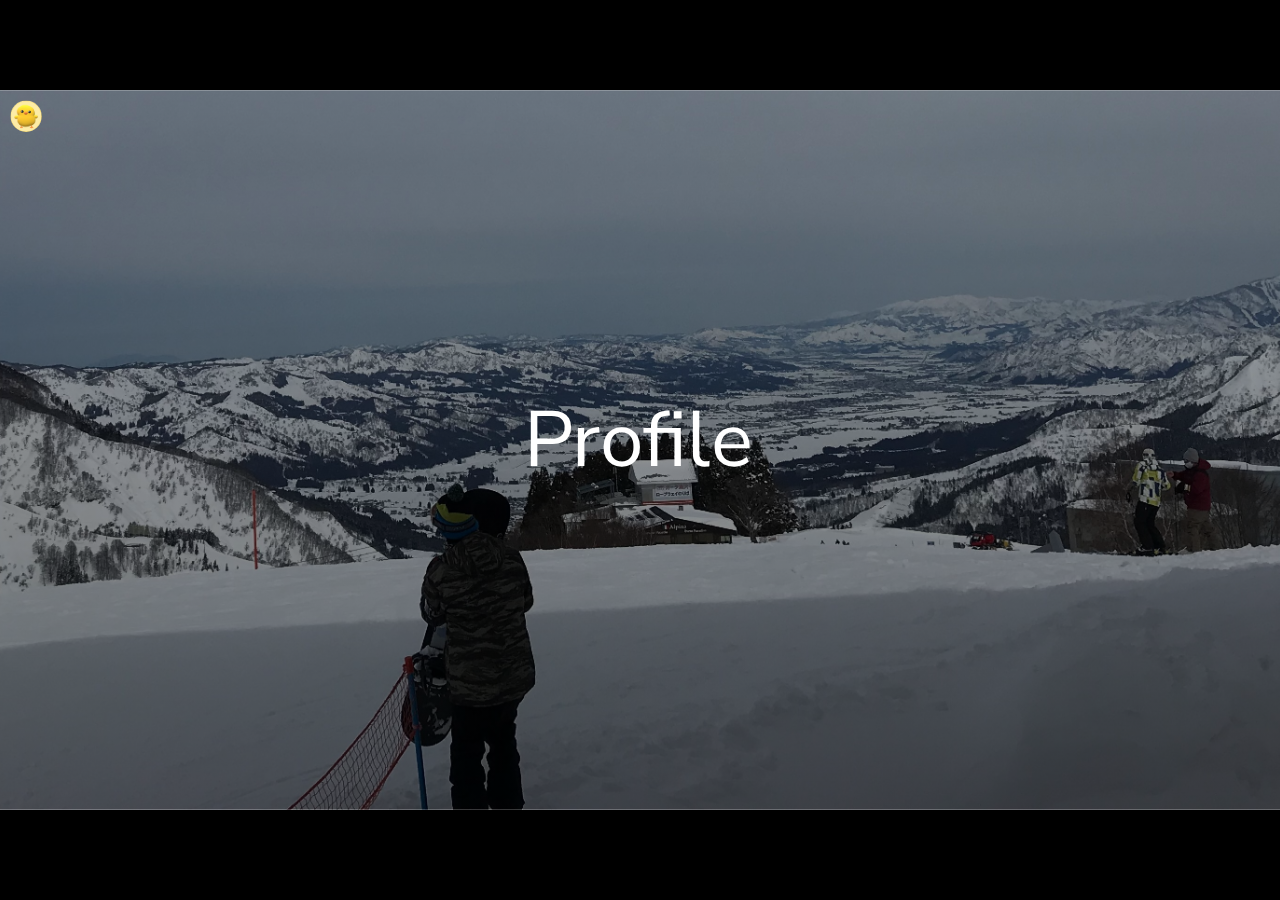
<file: index.html>
<!DOCTYPE html>
<html lang="en">
<head>
  <meta charset="UTF-8">
  <meta name="viewport" content="width=device-width, initial-scale=1.0">
  <link rel="icon" href="https://cdn.jsdelivr.net/gh/slidevjs/slidev/assets/favicon.png">
<link rel="stylesheet" href="https://fonts.googleapis.com/css2?family=Avenir+Next:wght@200;400;600&family=Nunito+Sans:wght@200;400;600&family=Fira+Code:wght@200;400;600&display=swap" type="text/css">
  <script type="module" crossorigin src="/assets/index.9cc3c3b9.js"></script>
  <link rel="modulepreload" href="/assets/vendor.2c107b5b.js">
  <link rel="stylesheet" href="/assets/vendor.58c1e8c7.css">
</head>
<body>
  <div id="app"></div>
  
  
</body>
</html>
</file>
<file: assets/vendor.58c1e8c7.css>
#slide-container{overflow:hidden;position:relative}#slide-content{--tw-bg-opacity: 1;background-color:rgba(255,255,255,var(--tw-bg-opacity));--tw-text-opacity: 1;color:rgba(24,24,24,var(--tw-text-opacity));overflow:hidden;position:relative;position:absolute;left:50%;top:50%}.dark #slide-content{--tw-bg-opacity: 1;background-color:rgba(18,18,18,var(--tw-bg-opacity));--tw-text-opacity: 1;color:rgba(221,221,221,var(--tw-text-opacity))}.slides-overview{position:fixed;left:0px;right:0px;top:0px;backdrop-filter:blur(5px);height:100vh;height:calc(var(--vh, 1vh) * 100)}.slidev-info-dialog{max-width:37.5rem;padding:1rem!important}input[data-v-64168dda]::-webkit-outer-spin-button,input[data-v-64168dda]::-webkit-inner-spin-button{-webkit-appearance:none;margin:0}input[type=number][data-v-64168dda]{-moz-appearance:textfield}.select-list[data-v-00f5edb7]{padding-top:.5rem;padding-bottom:.5rem}.item[data-v-00f5edb7]:hover{--tw-bg-opacity: 1;background-color:rgba(156,163,175,var(--tw-bg-opacity));--tw-bg-opacity: .1}.item[data-v-00f5edb7]{border-radius:.25rem;cursor:default;display:-webkit-box;display:-ms-flexbox;display:-webkit-flex;display:flex;padding:.25rem 1rem;white-space:nowrap}.item svg[data-v-00f5edb7]{margin-right:.25rem;margin-left:-.5rem;margin-top:auto;margin-bottom:auto}.title[data-v-00f5edb7]{font-size:.75rem;line-height:1rem;opacity:.5;padding:.25rem 1.75rem;text-transform:uppercase;letter-spacing:.1em}#chick{border-radius:50%}.slidev-layout.end[data-v-4bd85f04]{--tw-bg-opacity: 1;background-color:rgba(0,0,0,var(--tw-bg-opacity));display:-ms-grid;display:grid;place-content:center;height:100%;font-size:1.25rem;line-height:1.75rem;text-align:center;--tw-text-opacity: 1;color:rgba(255,255,255,var(--tw-text-opacity));--tw-text-opacity: .85;letter-spacing:.1em;-webkit-user-select:none;-moz-user-select:none;-ms-user-select:none;user-select:none}.slidev-layout ul[data-v-435a2978]{margin-top:40px}.slidev-layout li[data-v-435a2978]{font-size:22px}.slidev-layout li+li[data-v-435a2978]{margin-top:8px}.slidev-layout ul[data-v-4528bd97]{margin-top:40px}.slidev-layout li[data-v-4528bd97]{font-size:22px}.slidev-layout li+li[data-v-4528bd97]{margin-top:8px}.slidev-layout[data-v-29d27bad]{display:flex;justify-content:center;align-items:center}*,:before,:after{-webkit-box-sizing:border-box;box-sizing:border-box;border-width:0;border-style:solid;border-color:#e5e7eb}*{--tw-ring-inset: var(--tw-empty, );--tw-ring-offset-width: 0px;--tw-ring-offset-color: #fff;--tw-ring-color: rgba(59, 130, 246, .5);--tw-ring-offset-shadow: 0 0 #0000;--tw-ring-shadow: 0 0 #0000;--tw-shadow: 0 0 #0000}:root{-moz-tab-size:4;-o-tab-size:4;tab-size:4}:-moz-focusring{outline:1px dotted ButtonText}:-moz-ui-invalid{box-shadow:none}::moz-focus-inner{border-style:none;padding:0}::-webkit-inner-spin-button,::-webkit-outer-spin-button{height:auto}::-webkit-search-decoration{-webkit-appearance:none}::-webkit-file-upload-button{-webkit-appearance:button;font:inherit}[type=search]{-webkit-appearance:textfield;outline-offset:-2px}abbr[title]{-webkit-text-decoration:underline dotted;text-decoration:underline dotted}a{color:inherit;text-decoration:inherit}body{margin:0;font-family:inherit;line-height:inherit}b,strong{font-weight:bolder}button,input,optgroup,select,textarea{font-family:inherit;font-size:100%;line-height:1.15;margin:0;padding:0;line-height:inherit;color:inherit}button,select{text-transform:none}button,[type=button],[type=reset],[type=submit]{-webkit-appearance:button}blockquote,dl,dd,h1,h2,h3,h4,h5,h6,hr,figure,p,pre{margin:0}button{background-color:transparent;background-image:none}button,[role=button]{cursor:pointer}code,kbd,samp,pre{font-size:1em}fieldset{margin:0;padding:0}html{-webkit-text-size-adjust:100%;font-family:Avenir Next,Nunito Sans,ui-sans-serif,system-ui,-apple-system,BlinkMacSystemFont,Segoe UI,Roboto,Helvetica Neue,Arial,Noto Sans,sans-serif,"Apple Color Emoji","Segoe UI Emoji",Segoe UI Symbol,"Noto Color Emoji";line-height:1.5}hr{height:0;color:inherit;border-top-width:1px}h1,h2,h3,h4,h5,h6{font-size:inherit;font-weight:inherit}img{border-style:solid}input::placeholder{opacity:1;color:#9ca3af}input::webkit-input-placeholder{opacity:1;color:#9ca3af}input::-moz-placeholder{opacity:1;color:#9ca3af}input:-ms-input-placeholder{opacity:1;color:#9ca3af}input::-ms-input-placeholder{opacity:1;color:#9ca3af}img,svg,video,canvas,audio,iframe,embed,object{display:block;vertical-align:middle}img,video{max-width:100%;height:auto}legend{padding:0}ol,ul{list-style:none;margin:0;padding:0}progress{vertical-align:baseline}pre,code,kbd,samp{font-family:Fira Code,ui-monospace,SFMono-Regular,Menlo,Monaco,Consolas,Liberation Mono,Courier New,monospace}small{font-size:80%}sub,sup{font-size:75%;line-height:0;position:relative;vertical-align:baseline}sub{bottom:-.25em}sup{top:-.5em}summary{display:list-item}table{text-indent:0;border-color:inherit;border-collapse:collapse}textarea{resize:vertical}textarea::placeholder{opacity:1;color:#9ca3af}textarea::webkit-input-placeholder{opacity:1;color:#9ca3af}textarea::-moz-placeholder{opacity:1;color:#9ca3af}textarea:-ms-input-placeholder{opacity:1;color:#9ca3af}textarea::-ms-input-placeholder{opacity:1;color:#9ca3af}.prose{color:inherit;max-width:65ch;font-size:1rem;line-height:1.75}.prose [class~=lead]{color:#4b5563;font-size:1.25em;line-height:1.6;margin-top:1.2em;margin-bottom:1.2em}.prose a{color:inherit;text-decoration:underline;font-weight:500}.prose strong{color:inherit;font-weight:600}.prose ol[type=A]{--list-counter-style: upper-alpha}.prose ol[type=a]{--list-counter-style: lower-alpha}.prose ol[type="A s"]{--list-counter-style: upper-alpha}.prose ol[type="a s"]{--list-counter-style: lower-alpha}.prose ol[type=I]{--list-counter-style: upper-roman}.prose ol[type=i]{--list-counter-style: lower-roman}.prose ol[type="I s"]{--list-counter-style: upper-roman}.prose ol[type="i s"]{--list-counter-style: lower-roman}.prose ol[type="1"]{--list-counter-style: decimal}.prose ol>li{position:relative;padding-left:1.75em}.prose ol>li:before{content:counter(list-item,var(--list-counter-style, decimal)) ".";position:absolute;font-weight:400;color:#6b7280;left:0}.prose ul>li{position:relative;padding-left:1.75em}.prose ul>li:before{content:"";position:absolute;background-color:#d1d5db;border-radius:50%;width:.375em;height:.375em;top:.6875em;left:.25em}.prose hr{border-color:#e5e7eb;margin-top:3em;margin-bottom:3em}.prose blockquote{font-weight:500;font-style:italic;color:inherit;border-left-width:.25rem;border-color:#e5e7eb;quotes:"\201c""\201d""\2018""\2019";margin-top:1.6em;margin-bottom:1.6em;padding-left:1em}.prose blockquote p:first-of-type:before{content:open-quote}.prose blockquote p:last-of-type:after{content:close-quote}.prose h1{color:inherit;font-weight:800;font-size:2.25em;margin-top:0;margin-bottom:.8888889em;line-height:1.1111111}.prose h2{color:inherit;font-weight:700;font-size:1.5em;margin-top:2em;margin-bottom:1em;line-height:1.3333333}.prose h3{color:inherit;font-weight:600;font-size:1.25em;margin-top:1.6em;margin-bottom:.6em;line-height:1.6}.prose h4{color:inherit;font-weight:600;margin-top:1.5em;margin-bottom:.5em;line-height:1.5}.prose figure figcaption{color:#6b7280;font-size:.875em;line-height:1.4285714;margin-top:.8571429em}.prose code{color:inherit;font-weight:600;font-size:.875em}.prose code:before{content:"`"}.prose code:after{content:"`"}.prose a code{color:#111827}.prose pre{color:#e5e7eb;background-color:#1f2937;overflow-x:auto;font-size:.875em;line-height:1.7142857;margin-top:1.7142857em;margin-bottom:1.7142857em;border-radius:.375rem;padding:.8571429em 1.1428571em}.prose pre code{background-color:transparent;border-width:0;border-radius:0;padding:0;font-weight:400;color:inherit;font-size:inherit;font-family:inherit;line-height:inherit}.prose pre code:before{content:none}.prose pre code:after{content:none}.prose table{width:100%;table-layout:auto;text-align:left;margin-top:2em;margin-bottom:2em;font-size:.875em;line-height:1.7142857}.prose thead{color:#111827;font-weight:600;border-bottom-width:1px;border-bottom-color:#d1d5db}.prose thead th{vertical-align:bottom;padding-right:.5714286em;padding-bottom:.5714286em;padding-left:.5714286em}.prose tbody tr{border-bottom-width:1px;border-bottom-color:#e5e7eb}.prose tbody tr:last-child{border-bottom-width:0}.prose tbody td{vertical-align:top;padding:.5714286em}.prose p{margin-top:1.25em;margin-bottom:1.25em}.prose img{margin-top:2em;margin-bottom:2em}.prose video{margin-top:2em;margin-bottom:2em}.prose figure{margin-top:2em;margin-bottom:2em}.prose figure>*{margin-top:0;margin-bottom:0}.prose h2 code{font-size:.875em}.prose h3 code{font-size:.9em}.prose ol,.prose ul{margin-top:1.25em;margin-bottom:1.25em;list-style-type:none}.prose li{margin-top:.5em;margin-bottom:.5em}.prose>ul>li p{margin-top:.75em;margin-bottom:.75em}.prose>ul>li>*:first-child{margin-top:1.25em}.prose>ul>li>*:last-child{margin-bottom:1.25em}.prose>ol>li>*:first-child{margin-top:1.25em}.prose>ol>li>*:last-child{margin-bottom:1.25em}.prose ul ul,.prose ul ol,.prose ol ul,.prose ol ol{margin-top:.75em;margin-bottom:.75em}.prose hr+*{margin-top:0}.prose h2+*{margin-top:0}.prose h3+*{margin-top:0}.prose h4+*{margin-top:0}.prose thead th:first-child{padding-left:0}.prose thead th:last-child{padding-right:0}.prose tbody td:first-child{padding-left:0}.prose tbody td:last-child{padding-right:0}.prose>:first-child{margin-top:0}.prose>:last-child{margin-bottom:0}.prose b,.prose em{color:inherit}.bg-main{--tw-bg-opacity: 1;background-color:rgba(255,255,255,var(--tw-bg-opacity));--tw-text-opacity: 1;color:rgba(24,24,24,var(--tw-text-opacity))}.dark .bg-main{--tw-bg-opacity: 1;background-color:rgba(18,18,18,var(--tw-bg-opacity));--tw-text-opacity: 1;color:rgba(221,221,221,var(--tw-text-opacity))}:root{--slidev-code-background: rgba(125,125,125,.03);--slidev-code-font-family: "Fira Code",ui-monospace,SFMono-Regular,Menlo,Monaco,Consolas,"Liberation Mono","Courier New",monospace;--slidev-code-padding: 8px;--slidev-code-font-size: 12px;--slidev-code-line-height: 18px;--slidev-code-radius: 4px;--slidev-code-margin: 4px 0;--slidev-slide-container-background: black;--slidev-controls-foreground: white}html,body,#app,#page-root{padding:0;margin:0;width:100%;height:100vh;height:calc(var(--vh, 1vh) * 100);overflow:hidden}html{background:transparent}.icon-btn{cursor:pointer;display:inline-block;outline:2px solid transparent!important;outline-offset:2px!important;-webkit-user-select:none;-moz-user-select:none;-ms-user-select:none;user-select:none;border-radius:.25rem;opacity:.75;padding:.5rem;vertical-align:middle;-webkit-transition-property:background-color,border-color,color,fill,stroke,opacity,-webkit-box-shadow,-webkit-transform,filter,backdrop-filter;-o-transition-property:background-color,border-color,color,fill,stroke,opacity,box-shadow,transform,filter,backdrop-filter;transition-property:background-color,border-color,color,fill,stroke,opacity,box-shadow,-webkit-box-shadow,transform,-webkit-transform,filter,backdrop-filter;-webkit-transition-timing-function:cubic-bezier(.4,0,.2,1);-o-transition-timing-function:cubic-bezier(.4,0,.2,1);transition-timing-function:cubic-bezier(.4,0,.2,1);-webkit-transition-duration:.15s;-o-transition-duration:.15s;transition-duration:.15s;-webkit-transition-duration:.2s;-o-transition-duration:.2s;transition-duration:.2s}.icon-btn:hover{--tw-bg-opacity: 1;background-color:rgba(156,163,175,var(--tw-bg-opacity));--tw-bg-opacity: .1;opacity:1}.icon-btn.shallow{opacity:.3}.icon-btn.active{opacity:1}.icon-btn.disabled{opacity:.25;pointer-events:none}.slidev-vclick-target{-webkit-transition-property:opacity;-o-transition-property:opacity;transition-property:opacity;-webkit-transition-timing-function:cubic-bezier(.4,0,.2,1);-o-transition-timing-function:cubic-bezier(.4,0,.2,1);transition-timing-function:cubic-bezier(.4,0,.2,1);-webkit-transition-duration:.15s;-o-transition-duration:.15s;transition-duration:.15s;-webkit-transition-duration:.1s;-o-transition-duration:.1s;transition-duration:.1s}.slidev-vclick-hidden{opacity:0!important;pointer-events:none!important}.slidev-vclick-fade{opacity:.5}.slidev-icon{display:inline-block;vertical-align:sub;line-height:1em}html.dark .shiki-light{display:none}html:not(.dark) .shiki-dark{display:none}.slidev-code{font-family:var(--slidev-code-font-family)!important;padding:var(--slidev-code-padding)!important;font-size:var(--slidev-code-font-size)!important;line-height:var(--slidev-code-line-height)!important;border-radius:var(--slidev-code-radius)!important;margin:var(--slidev-code-margin)!important;overflow:auto}.slidev-code .line.dishonored{opacity:.3}.shiki-container{display:-webkit-box;display:-ms-flexbox;display:-webkit-flex;display:flex;-webkit-box-orient:vertical;-webkit-box-direction:normal;-ms-flex-direction:column;-webkit-flex-direction:column;flex-direction:column;position:relative}.shiki-container>.shiki{height:100%}.slidev-code-line-numbers .slidev-code code{counter-reset:step;counter-increment:step 0}.slidev-code-line-numbers .slidev-code code .line:before{content:counter(step);counter-increment:step;display:inline-block;margin-right:1.5rem;text-align:right;--tw-text-opacity: 1;color:rgba(156,163,175,var(--tw-text-opacity));width:1rem}.dark .slidev-code-line-numbers .slidev-code code .line:before{--tw-text-opacity: 1;color:rgba(75,85,99,var(--tw-text-opacity))}.katex,.katex :after,.katex :before{border-color:currentColor}.CodeMirror pre.CodeMirror-placeholder{opacity:.4}.slidev-layout{height:100%;font-size:1.1rem;line-height:1;padding:2.5rem 3.5rem}.slidev-layout pre,.slidev-layout code{-webkit-user-select:text;-moz-user-select:text;-ms-user-select:text;user-select:text}.slidev-layout h1{font-size:2.25rem;line-height:2.5rem;margin-bottom:1rem;margin-left:-.05em}.slidev-layout h2{font-size:1.875rem;line-height:2.25rem}.slidev-layout h3{font-size:1.5rem;line-height:2rem}.slidev-layout h4{font-size:1.25rem;line-height:1.75rem}.slidev-layout h5{font-size:1rem;line-height:1.5rem}.slidev-layout h6{font-weight:500;font-size:.875rem;line-height:1.25rem;margin-left:-.05em;padding-top:.25rem;text-transform:uppercase;letter-spacing:.1em}.slidev-layout h6:not(.opacity-100){opacity:.4}.slidev-layout p{line-height:1.5rem;margin-top:1rem;margin-bottom:1rem}.slidev-layout ul{list-style:square}.slidev-layout ol{list-style:decimal}.slidev-layout li{line-height:1.8em;margin-left:1.1em;padding-left:.2em}.slidev-layout blockquote{background-color:var(--prism-background);border-color:var(--slidev-theme-primary);border-radius:.25rem;border-left-width:1px;font-size:.875rem;line-height:1.25rem;padding:.25rem .5rem;color:var(--prism-foreground)}.slidev-layout blockquote>*{margin-top:0;margin-bottom:0}.slidev-layout table{width:100%}.slidev-layout tr{--tw-border-opacity: 1;border-color:rgba(156,163,175,var(--tw-border-opacity));--tw-border-opacity: .2;border-bottom-width:1px}.slidev-layout th{font-weight:400;text-align:left}.slidev-layout a{border-color:currentColor;border-style:dashed;border-bottom-width:1px}.slidev-layout a:hover{border-style:solid;color:var(--slidev-theme-primary)}.slidev-layout td,.slidev-layout th{padding:.75rem .5rem}.slidev-layout b,.slidev-layout strong{font-weight:600}.slidev-layout kbd{--tw-border-opacity: 1;border-color:rgba(156,163,175,var(--tw-border-opacity));--tw-border-opacity: .2;border-radius:.25rem;border-width:1px;border-bottom-width:2px;--tw-bg-opacity: 1;background-color:rgba(156,163,175,var(--tw-bg-opacity));--tw-bg-opacity: .05;font-family:Fira Code,ui-monospace,SFMono-Regular,Menlo,Monaco,Consolas,Liberation Mono,Courier New,monospace;font-size:.75rem;line-height:1rem;padding:.125rem .25rem}.slidev-layout h1+p{margin-top:-.5rem;margin-bottom:1rem;opacity:.5}.slidev-layout p+h2,.slidev-layout ul+h2,.slidev-layout table+h2{margin-top:2.5rem}.slidev-layout h1{font-size:2.25rem;line-height:2.5rem;margin-bottom:1rem;margin-left:-.05em}.slidev-layout h2{font-size:1.875rem;line-height:2.25rem}.slidev-layout h3{font-size:1.5rem;line-height:2rem}.slidev-layout h4{font-size:1.25rem;line-height:1.75rem}.slidev-layout h5{font-size:1rem;line-height:1.5rem}.slidev-layout h6{font-weight:500;font-size:.875rem;line-height:1.25rem;margin-left:-.05em;padding-top:.25rem;text-transform:uppercase;letter-spacing:.1em}.slidev-layout h6:not(.opacity-100){opacity:.4}.slidev-layout.cover,.slidev-layout.intro{display:-ms-grid;display:grid;height:100%}.slidev-layout.cover h1,.slidev-layout.intro h1{font-size:3.75rem;line-height:1;line-height:5rem}.slidev-layout.fact{display:-ms-grid;display:grid;height:100%;text-align:center}.slidev-layout.fact h1{font-weight:700;font-size:6rem;line-height:1}.slidev-layout.fact h1+p{font-weight:700;font-size:1.5rem;line-height:2rem}.slidev-layout.statement{display:-ms-grid;display:grid;height:100%;text-align:center}.slidev-layout.statement h1{font-weight:700;font-size:3.75rem;line-height:1}.slidev-layout.quote{display:-ms-grid;display:grid;height:100%}.slidev-layout.quote h1+p{margin-top:.5rem}.slidev-layout.section h1{font-weight:500;font-size:3.75rem;line-height:1;line-height:5rem}:root{--prism-scheme: light;--prism-foreground: #6e6e6e;--prism-background: #f4f4f4;--prism-comment: #a8a8a8;--prism-string: #555555;--prism-literal: #333333;--prism-keyword: #000000;--prism-function: #4f4f4f;--prism-deleted: #333333;--prism-class: #333333;--prism-builtin: #757575;--prism-property: #333333;--prism-namespace: #4f4f4f;--prism-punctuation: #ababab;--prism-decorator: var(--prism-class);--prism-operator: var(--prism-punctuation);--prism-number: var(--prism-literal);--prism-boolean: var(--prism-literal);--prism-variable: var(--prism-literal);--prism-constant: var(--prism-literal);--prism-symbol: var(--prism-literal);--prism-interpolation: var(--prism-literal);--prism-selector: var(--prism-keyword);--prism-keyword-control: var(--prism-keyword);--prism-regex: var(--prism-string);--prism-json-property: var(--prism-property);--prism-inline-background: var(--prism-background);--prism-comment-style: italic;--prism-url-decoration: underline;--prism-line-number: #a5a5a5;--prism-line-number-gutter: #333333;--prism-line-highlight-background: #eeeeee;--prism-selection-background: #aaaaaa;--prism-marker-color: var(--prism-foreground);--prism-marker-opacity: .4;--prism-marker-font-size: .8em;--prism-font-size: 1em;--prism-line-height: 1.5em;--prism-font-family: monospace;--prism-inline-font-size: var(--prism-font-size);--prism-block-font-size: var(--prism-font-size);--prism-tab-size: 2;--prism-block-padding-x: 1em;--prism-block-padding-y: 1em;--prism-block-margin-x: 0;--prism-block-margin-y: .5em;--prism-block-radius: .3em;--prism-inline-padding-x: .3em;--prism-inline-padding-y: .1em;--prism-inline-radius: .3em;--cm-scheme: light;--cm-foreground: #6e6e6e;--cm-background: #f4f4f4;--cm-comment: #a8a8a8;--cm-string: #555555;--cm-literal: #333333;--cm-keyword: #000000;--cm-function: #4f4f4f;--cm-deleted: #333333;--cm-class: #333333;--cm-builtin: #757575;--cm-property: #333333;--cm-namespace: #4f4f4f;--cm-punctuation: #ababab;--cm-decorator: var(--cm-class);--cm-operator: var(--cm-punctuation);--cm-number: var(--cm-literal);--cm-boolean: var(--cm-literal);--cm-variable: var(--cm-literal);--cm-constant: var(--cm-literal);--cm-symbol: var(--cm-literal);--cm-interpolation: var(--cm-literal);--cm-selector: var(--cm-keyword);--cm-keyword-control: var(--cm-keyword);--cm-regex: var(--cm-string);--cm-json-property: var(--cm-property);--cm-inline-background: var(--cm-background);--cm-comment-style: italic;--cm-url-decoration: underline;--cm-line-number: #a5a5a5;--cm-line-number-gutter: #333333;--cm-line-highlight-background: #eeeeee;--cm-selection-background: #aaaaaa;--cm-marker-color: var(--cm-foreground);--cm-marker-opacity: .4;--cm-marker-font-size: .8em;--cm-font-size: 1em;--cm-line-height: 1.5em;--cm-font-family: monospace;--cm-inline-font-size: var(--cm-font-size);--cm-block-font-size: var(--cm-font-size);--cm-tab-size: 2;--cm-block-padding-x: 1em;--cm-block-padding-y: 1em;--cm-block-margin-x: 0;--cm-block-margin-y: .5em;--cm-block-radius: .3em;--cm-inline-padding-x: .3em;--cm-inline-padding-y: .1em;--cm-inline-radius: .3em;--cm-scheme: var(--prism-scheme);--cm-foreground: var(--prism-foreground);--cm-background: var(--prism-background);--cm-comment: var(--prism-comment);--cm-string: var(--prism-string);--cm-literal: var(--prism-literal);--cm-keyword: var(--prism-keyword);--cm-function: var(--prism-function);--cm-deleted: var(--prism-deleted);--cm-class: var(--prism-class);--cm-builtin: var(--prism-builtin);--cm-property: var(--prism-property);--cm-namespace: var(--prism-namespace);--cm-punctuation: var(--prism-punctuation);--cm-decorator: var(--prism-decorator);--cm-operator: var(--prism-operator);--cm-number: var(--prism-number);--cm-boolean: var(--prism-boolean);--cm-variable: var(--prism-variable);--cm-constant: var(--prism-constant);--cm-symbol: var(--prism-symbol);--cm-interpolation: var(--prism-interpolation);--cm-selector: var(--prism-selector);--cm-keyword-control: var(--prism-keyword-control);--cm-regex: var(--prism-regex);--cm-json-property: var(--prism-json-property);--cm-inline-background: var(--prism-inline-background);--cm-comment-style: var(--prism-comment-style);--cm-url-decoration: var(--prism-url-decoration);--cm-line-number: var(--prism-line-number);--cm-line-number-gutter: var(--prism-line-number-gutter);--cm-line-highlight-background: var(--prism-line-highlight-background);--cm-selection-background: var(--prism-selection-background);--cm-marker-color: var(--prism-marker-color);--cm-marker-opacity: var(--prism-marker-opacity);--cm-marker-font-size: var(--prism-marker-font-size);--cm-font-size: var(--prism-font-size);--cm-line-height: var(--prism-line-height);--cm-font-family: var(--prism-font-family);--cm-inline-font-size: var(--prism-inline-font-size);--cm-block-font-size: var(--prism-block-font-size);--cm-tab-size: var(--prism-tab-size);--cm-block-padding-x: var(--prism-block-padding-x);--cm-block-padding-y: var(--prism-block-padding-y);--cm-block-margin-x: var(--prism-block-margin-x);--cm-block-margin-y: var(--prism-block-margin-y);--cm-block-radius: var(--prism-block-radius);--cm-inline-padding-x: var(--prism-inline-padding-x);--cm-inline-padding-y: var(--prism-inline-padding-y);--cm-inline-radius: var(--prism-inline-radius);--prism-font-family: var(--slidev-code-font-family);--slidev-code-background: var(--prism-background)}div[class*=language-],pre[class*=language-],code[class*=language-]{font-size:var(--prism-font-size);font-family:var(--prism-font-family);direction:ltr;text-align:left;white-space:pre;word-spacing:normal;word-break:normal;line-height:var(--prism-line-height);-moz-tab-size:var(--prism-tab-size);-o-tab-size:var(--prism-tab-size);tab-size:var(--prism-tab-size);-webkit-hyphens:none;-moz-hyphens:none;-ms-hyphens:none;hyphens:none;color:var(--prism-foreground)!important}div[class*=language-],pre[class*=language-]{font-size:var(--prism-block-font-size);padding:var(--prism-block-padding-y) var(--prism-block-padding-x);margin:var(--prism-block-margin-y) var(--prism-block-margin-x);border-radius:var(--prism-block-radius);overflow:auto;background:var(--prism-background)}:not(pre)>code[class*=language-]{font-size:var(--prism-inline-font-size);padding:var(--prism-inline-padding-y) var(--prism-inline-padding-x);border-radius:var(--prism-inline-radius);background:var(--prism-inline-background)}pre[class*=language-]::selection,pre[class*=language-] ::selection,code[class*=language-]::selection,code[class*=language-] ::selection,pre[class*=language-]::-moz-selection,pre[class*=language-] ::-moz-selection,code[class*=language-]::-moz-selection,code[class*=language-] ::-moz-selection{background:var(--prism-selection-background)}.token.comment,.token.prolog,.token.doctype,.token.cdata{color:var(--prism-comment);font-style:var(--prism-comment-style)}.token.namespace{color:var(--prism-namespace)}.token.interpolation{color:var(--prism-interpolation)}.token.string{color:var(--prism-string)}.token.punctuation{color:var(--prism-punctuation)}.token.operator{color:var(--prism-operator)}.token.keyword.module,.token.keyword.control-flow{color:var(--prism-keyword-control)}.token.url,.token.symbol,.token.inserted{color:var(--prism-symbol)}.token.constant{color:var(--prism-constant)}.token.string.url{text-decoration:var(--prism-url-decoration)}.token.boolean,.language-json .token.boolean{color:var(--prism-boolean)}.token.number,.language-json .token.number{color:var(--prism-number)}.token.variable{color:var(--prism-variable)}.token.keyword{color:var(--prism-keyword)}.token.atrule,.token.attr-value,.token.selector{color:var(--prism-selector)}.token.function{color:var(--prism-function)}.token.deleted{color:var(--prism-deleted)}.token.important,.token.bold{font-weight:700}.token.italic{font-style:italic}.token.class-name{color:var(--prism-class)}.token.tag,.token.builtin{color:var(--prism-builtin)}.token.attr-name,.token.property,.token.entity{color:var(--prism-property)}.language-json .token.property{color:var(--prism-json-property)}.token.regex{color:var(--prism-regex)}.token.decorator,.token.annotation{color:var(--prism-decorator)}.line-numbers .line-numbers-rows{border-right-color:var(--prism-line-number)}.line-numbers-rows>span:before{color:var(--prism-line-number-gutter)}.line-highlight{background:var(--prism-line-highlight-background)}.cm-s-vars.CodeMirror{background-color:var(--cm-background);color:var(--cm-foreground)}.cm-s-vars .CodeMirror-gutters{background:var(--cm-line-number-gutter);color:var(--cm-line-number);border:none}.cm-s-vars .CodeMirror-guttermarker,.cm-s-vars .CodeMirror-guttermarker-subtle,.cm-s-vars .CodeMirror-linenumber{color:var(--cm-line-number)}.cm-s-vars div.CodeMirror-selected,.cm-s-vars.CodeMirror-focused div.CodeMirror-selected{background:var(--cm-selection-background)}.cm-s-vars .CodeMirror-line::selection,.cm-s-vars .CodeMirror-line>span::selection,.cm-s-vars .CodeMirror-line>span>span::selection{background:var(--cm-selection-background)}.cm-s-vars .CodeMirror-line::-moz-selection,.cm-s-vars .CodeMirror-line>span::-moz-selection,.cm-s-vars .CodeMirror-line>span>span::-moz-selection{background:var(--cm-selection-background)}.cm-s-vars .CodeMirror-activeline-background{background:var(--cm-line-highlight-background)}.cm-s-vars .cm-keyword{color:var(--cm-keyword)}.cm-s-vars .cm-operator{color:var(--cm-punctuation)}.cm-s-vars .cm-variable,.cm-s-vars .cm-variable-2,.cm-s-vars .cm-variable-3,.cm-s-vars .cm-type{color:var(--cm-variable)}.cm-s-vars .cm-builtin{color:var(--cm-builtin)}.cm-s-vars .cm-atom{color:var(--cm-literal)}.cm-s-vars .cm-number{color:var(--cm-number)}.cm-s-vars .cm-def{color:var(--cm-decorator)}.cm-s-vars .cm-string,.cm-s-vars .cm-string-2{color:var(--cm-string)}.cm-s-vars .cm-comment{color:var(--cm-comment)}.cm-s-vars .cm-tag{color:var(--cm-property)}.cm-s-vars .cm-meta{color:var(--cm-namespace)}.cm-s-vars .cm-attribute,.cm-s-vars .cm-property{color:var(--cm-property)}.cm-s-vars .cm-qualifier{color:var(--cm-keyword)}.cm-s-vars .cm-error{color:var(--prism-deleted)}.cm-s-vars .CodeMirror-matchingbracket{text-decoration:underline}.cm-s-vars .CodeMirror-cursor{border-left:1px solid currentColor}html:not(.dark){--prism-foreground: #393a34;--prism-background: #f8f8f8;--prism-comment: #a0ada0;--prism-string: #b56959;--prism-literal: #2f8a89;--prism-number: #296aa3;--prism-keyword: #1c6b48;--prism-function: #6c7834;--prism-boolean: #1c6b48;--prism-constant: #a65e2b;--prism-deleted: #a14f55;--prism-class: #2993a3;--prism-builtin: #ab5959;--prism-property: #b58451;--prism-namespace: #b05a78;--prism-punctuation: #8e8f8b;--prism-decorator: #bd8f8f;--prism-regex: #ab5e3f;--prism-json-property: #698c96}html.dark{--prism-foreground: #d4cfbf;--prism-background: #1b1b1b;--prism-comment: #758575;--prism-string: #d48372;--prism-literal: #429988;--prism-keyword: #4d9375;--prism-boolean: #1c6b48;--prism-number: #6394bf;--prism-variable: #c2b36e;--prism-function: #a1b567;--prism-deleted: #a14f55;--prism-class: #54b1bf;--prism-builtin: #e0a569;--prism-property: #dd8e6e;--prism-namespace: #db889a;--prism-punctuation: #858585;--prism-decorator: #bd8f8f;--prism-regex: #ab5e3f;--prism-json-property: #6b8b9e;--prism-line-number: #888888;--prism-line-number-gutter: #eeeeee;--prism-line-highlight-background: #444444;--prism-selection-background: #444444}:not(pre)>code{font-size:.9em;background:var(--prism-background);border-radius:.25rem;font-weight:300;padding-top:.125rem;padding-bottom:.125rem}:not(pre)>code:before,:not(pre)>code:after{content:"`";opacity:.5}:not(pre)>code:before{margin-right:-.08em}.shiki-light{background:#f8f8f8!important}.shiki-dark{background:#1b1b1b!important}[columns~="2"]{columns:2}.container{width:100%}@media (min-width: 640px){.container{max-width:640px}}@media (min-width: 768px){.container{max-width:768px}}@media (min-width: 1024px){.container{max-width:1024px}}@media (min-width: 1280px){.container{max-width:1280px}}@media (min-width: 1536px){.container{max-width:1536px}}.bg-gray-400{--tw-bg-opacity: 1;background-color:rgba(156,163,175,var(--tw-bg-opacity))}.bg-transparent{background-color:transparent}.bg-orange-400{--tw-bg-opacity: 1;background-color:rgba(251,146,60,var(--tw-bg-opacity))}.hover\:bg-orange-500:hover{--tw-bg-opacity: 1;background-color:rgba(249,115,22,var(--tw-bg-opacity))}.hover\:bg-gray-400:hover{--tw-bg-opacity: 1;background-color:rgba(156,163,175,var(--tw-bg-opacity))}.bg-current{background-color:currentColor}.bg-black{--tw-bg-opacity: 1;background-color:rgba(0,0,0,var(--tw-bg-opacity))}[hover\:bg~=gray-400]:hover{--tw-bg-opacity: 1;background-color:rgba(156,163,175,var(--tw-bg-opacity))}[bg~=black]{--tw-bg-opacity: 1;background-color:rgba(0,0,0,var(--tw-bg-opacity))}.bg-opacity-10{--tw-bg-opacity: .1}.bg-opacity-50{--tw-bg-opacity: .5}.hover\:bg-opacity-75:hover{--tw-bg-opacity: .75}.\!bg-opacity-75{--tw-bg-opacity: .75 !important}[hover\:bg~=opacity-20]:hover{--tw-bg-opacity: .2}[bg~=opacity-80]{--tw-bg-opacity: .8}.dark .dark\:border-gray-400{--tw-border-opacity: 1;border-color:rgba(156,163,175,var(--tw-border-opacity))}.border-gray-400\/50{--tw-border-opacity: .5;border-color:rgba(156,163,175,var(--tw-border-opacity))}.border-gray-400{--tw-border-opacity: 1;border-color:rgba(156,163,175,var(--tw-border-opacity))}.hover\:border-orange-700:hover{--tw-border-opacity: 1;border-color:rgba(194,65,12,var(--tw-border-opacity))}.hover\:border-\$slidev-theme-primary:hover{border-color:var(--slidev-theme-primary)}.dark .dark\:border-true-gray-700{--tw-border-opacity: 1;border-color:rgba(64,64,64,var(--tw-border-opacity))}[border~=gray-400]{--tw-border-opacity: 1;border-color:rgba(156,163,175,var(--tw-border-opacity))}[border~=transparent]{border-color:transparent}.dark [border~="dark:gray-400"],.dark [dark\:border~=gray-400]{--tw-border-opacity: 1;border-color:rgba(156,163,175,var(--tw-border-opacity))}.dark .dark\:border-opacity-10{--tw-border-opacity: .1}.border-opacity-20{--tw-border-opacity: .2}.hover\:border-opacity-75:hover{--tw-border-opacity: .75}.border-opacity-50,[border~=opacity-50]{--tw-border-opacity: .5}.dark [border~="dark:opacity-25"]{--tw-border-opacity: .25}.dark [dark\:border~=opacity-10]{--tw-border-opacity: .1}.rounded-md{border-radius:.375rem}.rounded{border-radius:.25rem}.rounded-lg{border-radius:.5rem}.rounded-1\/2{border-radius:50%}.rounded-full{border-radius:9999px}[border~=rounded-md]{border-radius:.375rem}[border~=rounded]{border-radius:.25rem}.\!border-none{border-style:none!important}.dark .dark\:border,.border,[border~="~"],.dark [dark\:border~="~"]{border-width:1px}.border-l{border-left-width:1px}.border-b-2{border-bottom-width:2px}[border~=r]{border-right-width:1px}[border~=l]{border-left-width:1px}.cursor-pointer{cursor:pointer}.cursor-default{cursor:default}.block{display:block}.inline-block{display:inline-block}.flex,[flex~="~"]{display:-webkit-box;display:-ms-flexbox;display:-webkit-flex;display:flex}.grid{display:-ms-grid;display:grid}.hidden{display:none}.flex-col{-webkit-box-orient:vertical;-webkit-box-direction:normal;-ms-flex-direction:column;-webkit-flex-direction:column;flex-direction:column}.flex-wrap{-ms-flex-wrap:wrap;-webkit-flex-wrap:wrap;flex-wrap:wrap}.flex-wrap-reverse{-ms-flex-wrap:wrap-reverse;-webkit-flex-wrap:wrap-reverse;flex-wrap:wrap-reverse}.place-content-center{place-content:center}.flex-auto{-webkit-box-flex:1;-ms-flex:1 1 auto;-webkit-flex:1 1 auto;flex:1 1 auto}.font-mono,[font~=mono]{font-family:Fira Code,ui-monospace,SFMono-Regular,Menlo,Monaco,Consolas,Liberation Mono,Courier New,monospace}.h-10{height:2.5rem}.h-6{height:1.5rem}.h-full{height:100%}.h-5{height:1.25rem}.h-14{height:3.5rem}.h-30{height:7.5rem}.h-0\.7{height:.175rem}.h-40px{height:40px}.h-22px{height:22px}.h-2px{height:2px}.text-base{font-size:1rem;line-height:1.5rem}.text-4xl{font-size:2.25rem;line-height:2.5rem}.text-sm{font-size:.875rem;line-height:1.25rem}.text-xl{font-size:1.25rem;line-height:1.75rem}.text-2xl{font-size:1.5rem;line-height:2rem}.text-lg{font-size:1.125rem;line-height:1.75rem}.\!text-sm{font-size:.875rem!important;line-height:1.25rem!important}.text-xs{font-size:.75rem;line-height:1rem}[text~=sm]{font-size:.875rem;line-height:1.25rem}.leading-2{line-height:.5rem}.m-auto{margin:auto}.m-2{margin:.5rem}[m~=auto]{margin:auto}.my-10px{margin-top:10px;margin-bottom:10px}.children\:my-auto>*{margin-top:auto;margin-bottom:auto}.my-auto{margin-top:auto;margin-bottom:auto}.my-1{margin-top:.25rem;margin-bottom:.25rem}.-mt-0\.5{margin-top:-.125rem}.-mt-1{margin-top:-.25rem}.mr-4{margin-right:1rem}.mb-4{margin-bottom:1rem}.mr-2{margin-right:.5rem}.ml-0{margin-left:0}.ml-2{margin-left:.5rem}.mt-2{margin-top:.5rem}.ml-1{margin-left:.25rem}.mr-1{margin-right:.25rem}.-ml-2{margin-left:-.5rem}.min-h-full{min-height:100%}.min-w-full{min-width:100%}.object-cover{-o-object-fit:cover;object-fit:cover}.\!opacity-0{opacity:0!important}.opacity-50{opacity:.5}.opacity-20{opacity:.2}.opacity-40{opacity:.4}.hover\:opacity-90:hover{opacity:.9}.opacity-0{opacity:0}.hover\:opacity-10:hover{opacity:.1}.\!opacity-30{opacity:.3!important}.dark .dark\:opacity-25{opacity:.25}.\!opacity-100{opacity:1!important}.opacity-10{opacity:.1}.opacity-80{opacity:.8}.hover\:opacity-100:hover,.opacity-100{opacity:1}[opacity~="50"]{opacity:.5}[opacity~="hover:100"]:hover{opacity:1}.outline-none{outline:2px solid transparent;outline-offset:2px}[outline~="!none"]{outline:2px solid transparent!important;outline-offset:2px!important}.overflow-auto{overflow:auto}.overflow-hidden{overflow:hidden}.overflow-y-auto{overflow-y:auto}.p-2{padding:.5rem}.p-4{padding:1rem}.\!p-4{padding:1rem!important}.p-16{padding:4rem}[p~="2"]{padding:.5rem}.px-3{padding-left:.75rem;padding-right:.75rem}.py-2{padding-top:.5rem;padding-bottom:.5rem}.px-6{padding-left:1.5rem;padding-right:1.5rem}.py-4{padding-top:1rem;padding-bottom:1rem}.px-4{padding-left:1rem;padding-right:1rem}.\!px-0{padding-left:0!important;padding-right:0!important}.px-2{padding-left:.5rem;padding-right:.5rem}.py-1{padding-top:.25rem;padding-bottom:.25rem}.px-7{padding-left:1.75rem;padding-right:1.75rem}.py-10{padding-top:2.5rem;padding-bottom:2.5rem}[p~=x-4]{padding-left:1rem;padding-right:1rem}[p~=y-2]{padding-top:.5rem;padding-bottom:.5rem}.pb-2{padding-bottom:.5rem}.pt-1{padding-top:.25rem}.pl-2{padding-left:.5rem}.pr-6{padding-right:1.5rem}[p~=l-1]{padding-left:.25rem}[p~="t-0.5"]{padding-top:.125rem}[p~=r-2]{padding-right:.5rem}.tab,.tab\.value{-moz-tab-size:4;-o-tab-size:4;tab-size:4}.pointer-events-none{pointer-events:none}.fixed{position:fixed}.absolute{position:absolute}.relative{position:relative}.left-0{left:0px}.top-0{top:0px}.bottom-0{bottom:0px}.right-5{right:1.25rem}.top-5{top:1.25rem}.-top-20{top:-5rem}.bottom-10{bottom:2.5rem}.right-0{right:0px}.left-1{left:.25rem}.right-1{right:.25rem}.left-1\/2{left:50%}.top-4{top:1rem}.right-4{right:1rem}.resize-none{resize:none}.resize{resize:both}.shadow,[shadow~="~"]{--tw-shadow: 0 1px 3px 0 rgb(0 0 0/.1),0 1px 2px -1px rgb(0 0 0/.1);--tw-shadow-colored: 0 1px 3px 0 var(--tw-shadow-color),0 1px 2px -1px var(--tw-shadow-color);-webkit-box-shadow:var(--tw-ring-offset-shadow,0 0 #0000),var(--tw-ring-shadow,0 0 #0000),var(--tw-shadow);box-shadow:var(--tw-ring-offset-shadow,0 0 #0000),var(--tw-ring-shadow,0 0 #0000),var(--tw-shadow)}.text-center{text-align:center}.text-\$slidev-theme-primary{color:var(--slidev-theme-primary)}.text-red-400{--tw-text-opacity: 1;color:rgba(248,113,113,var(--tw-text-opacity))}.\!text-current{color:currentColor!important}.text-\$slidev-controls-foreground{color:var(--slidev-controls-foreground)}.text-green-500{--tw-text-opacity: 1;color:rgba(16,185,129,var(--tw-text-opacity))}.text-red-500{--tw-text-opacity: 1;color:rgba(239,68,68,var(--tw-text-opacity))}.text-current{color:currentColor}.text-white{--tw-text-opacity: 1;color:rgba(255,255,255,var(--tw-text-opacity))}.text-gray-400{--tw-text-opacity: 1;color:rgba(156,163,175,var(--tw-text-opacity))}.text-teal-700{--tw-text-opacity: 1;color:rgba(15,118,110,var(--tw-text-opacity))}.dark .dark\:text-gray-200{--tw-text-opacity: 1;color:rgba(229,231,235,var(--tw-text-opacity))}.text-opacity-85{--tw-text-opacity: .85}.uppercase{text-transform:uppercase}.tracking-widest{letter-spacing:.1em}.select-none{-webkit-user-select:none;-moz-user-select:none;-ms-user-select:none;user-select:none}.whitespace-nowrap{white-space:nowrap}.w-10{width:2.5rem}.w-full{width:100%}.w-6{width:1.5rem}.w-5{width:1.25rem}[w~=min]{width:-webkit-min-content;width:-moz-min-content;width:min-content}.w-30{width:7.5rem}.w-10px{width:10px}.w-22px{width:22px}.w-1px{width:1px}.z-100{z-index:100}.z-20{z-index:20}.-z-1{z-index:-1}.z-10{z-index:10}.z-30{z-index:30}.gap-1{grid-gap:.25rem;gap:.25rem}.gap-4{grid-gap:1rem;gap:1rem}.gap-2{grid-gap:.5rem;gap:.5rem}.gap-x-8{-webkit-column-gap:2rem;-moz-column-gap:2rem;grid-column-gap:2rem;column-gap:2rem}.gap-y-4{-webkit-row-gap:1rem;-moz-row-gap:1rem;grid-row-gap:1rem;row-gap:1rem}.grid-cols-\[1fr\,max-content\]{grid-template-columns:1fr max-content}.grid-cols-2{grid-template-columns:repeat(2,minmax(0,1fr))}.grid-cols-\[50\%\,50\%\]{grid-template-columns:50% 50%}.grid-rows-\[max-content\,1fr\]{grid-template-rows:max-content 1fr}.transform{--tw-translate-x: 0;--tw-translate-y: 0;--tw-translate-z: 0;--tw-rotate: 0;--tw-rotate-x: 0;--tw-rotate-y: 0;--tw-rotate-z: 0;--tw-skew-x: 0;--tw-skew-y: 0;--tw-scale-x: 1;--tw-scale-y: 1;--tw-scale-z: 1;-webkit-transform:translateX(var(--tw-translate-x)) translateY(var(--tw-translate-y)) translateZ(var(--tw-translate-z)) rotate(var(--tw-rotate)) rotateX(var(--tw-rotate-x)) rotateY(var(--tw-rotate-y)) rotateZ(var(--tw-rotate-z)) skewX(var(--tw-skew-x)) skewY(var(--tw-skew-y)) scaleX(var(--tw-scale-x)) scaleY(var(--tw-scale-y)) scaleZ(var(--tw-scale-z));-ms-transform:translateX(var(--tw-translate-x)) translateY(var(--tw-translate-y)) translateZ(var(--tw-translate-z)) rotate(var(--tw-rotate)) rotateX(var(--tw-rotate-x)) rotateY(var(--tw-rotate-y)) rotateZ(var(--tw-rotate-z)) skewX(var(--tw-skew-x)) skewY(var(--tw-skew-y)) scaleX(var(--tw-scale-x)) scaleY(var(--tw-scale-y)) scaleZ(var(--tw-scale-z));transform:translate(var(--tw-translate-x)) translateY(var(--tw-translate-y)) translateZ(var(--tw-translate-z)) rotate(var(--tw-rotate)) rotateX(var(--tw-rotate-x)) rotateY(var(--tw-rotate-y)) rotate(var(--tw-rotate-z)) skew(var(--tw-skew-x)) skewY(var(--tw-skew-y)) scaleX(var(--tw-scale-x)) scaleY(var(--tw-scale-y)) scaleZ(var(--tw-scale-z))}.scale-85{--tw-scale-x: .85;--tw-scale-y: .85;--tw-scale-z: .85}[scale~="1"]{--tw-scale-x: .01;--tw-scale-y: .01;--tw-scale-z: .01}.-rotate-45{--tw-rotate: -45deg}.transition-opacity{-webkit-transition-property:opacity;-o-transition-property:opacity;transition-property:opacity;-webkit-transition-timing-function:cubic-bezier(.4,0,.2,1);-o-transition-timing-function:cubic-bezier(.4,0,.2,1);transition-timing-function:cubic-bezier(.4,0,.2,1);-webkit-transition-duration:.15s;-o-transition-duration:.15s;transition-duration:.15s}.transition-all{-webkit-transition-property:all;-o-transition-property:all;transition-property:all;-webkit-transition-timing-function:cubic-bezier(.4,0,.2,1);-o-transition-timing-function:cubic-bezier(.4,0,.2,1);transition-timing-function:cubic-bezier(.4,0,.2,1);-webkit-transition-duration:.15s;-o-transition-duration:.15s;transition-duration:.15s}.transition{-webkit-transition-property:background-color,border-color,color,fill,stroke,opacity,-webkit-box-shadow,-webkit-transform,filter,backdrop-filter;-o-transition-property:background-color,border-color,color,fill,stroke,opacity,box-shadow,transform,filter,backdrop-filter;transition-property:background-color,border-color,color,fill,stroke,opacity,box-shadow,-webkit-box-shadow,transform,-webkit-transform,filter,backdrop-filter;-webkit-transition-timing-function:cubic-bezier(.4,0,.2,1);-o-transition-timing-function:cubic-bezier(.4,0,.2,1);transition-timing-function:cubic-bezier(.4,0,.2,1);-webkit-transition-duration:.15s;-o-transition-duration:.15s;transition-duration:.15s}.duration-200{-webkit-transition-duration:.2s;-o-transition-duration:.2s;transition-duration:.2s}.duration-300{-webkit-transition-duration:.3s;-o-transition-duration:.3s;transition-duration:.3s}@keyframes pulse{0%,to{opacity:1}50%{opacity:.5}}@-webkit-keyframes pulse{0%,to{opacity:1}50%{opacity:.5}}@keyframes bounce{0%,to{-webkit-transform:translateY(-25%);transform:translateY(-25%);-webkit-animation-timing-function:cubic-bezier(.8,0,1,1);animation-timing-function:cubic-bezier(.8,0,1,1)}50%{-webkit-transform:translateY(0);transform:translateY(0);-webkit-animation-timing-function:cubic-bezier(0,0,.2,1);animation-timing-function:cubic-bezier(0,0,.2,1)}}@-webkit-keyframes bounce{0%,to{-webkit-transform:translateY(-25%);transform:translateY(-25%);-webkit-animation-timing-function:cubic-bezier(.8,0,1,1);animation-timing-function:cubic-bezier(.8,0,1,1)}50%{-webkit-transform:translateY(0);transform:translateY(0);-webkit-animation-timing-function:cubic-bezier(0,0,.2,1);animation-timing-function:cubic-bezier(0,0,.2,1)}}@keyframes spin{0%{-webkit-transform:rotate(0deg);transform:rotate(0)}to{-webkit-transform:rotate(360deg);transform:rotate(360deg)}}@-webkit-keyframes spin{0%{-webkit-transform:rotate(0deg);transform:rotate(0)}to{-webkit-transform:rotate(360deg);transform:rotate(360deg)}}.animate-pulse{-webkit-animation:pulse 2s cubic-bezier(.4,0,.6,1) infinite;animation:pulse 2s cubic-bezier(.4,0,.6,1) infinite}.animate-bounce{-webkit-animation:bounce 1s infinite;animation:bounce 1s infinite}.animate-spin{-webkit-animation:spin 1s linear infinite;animation:spin 1s linear infinite}@media (max-width: 767.9px){.\<md\:hidden{display:none}}
</file>
